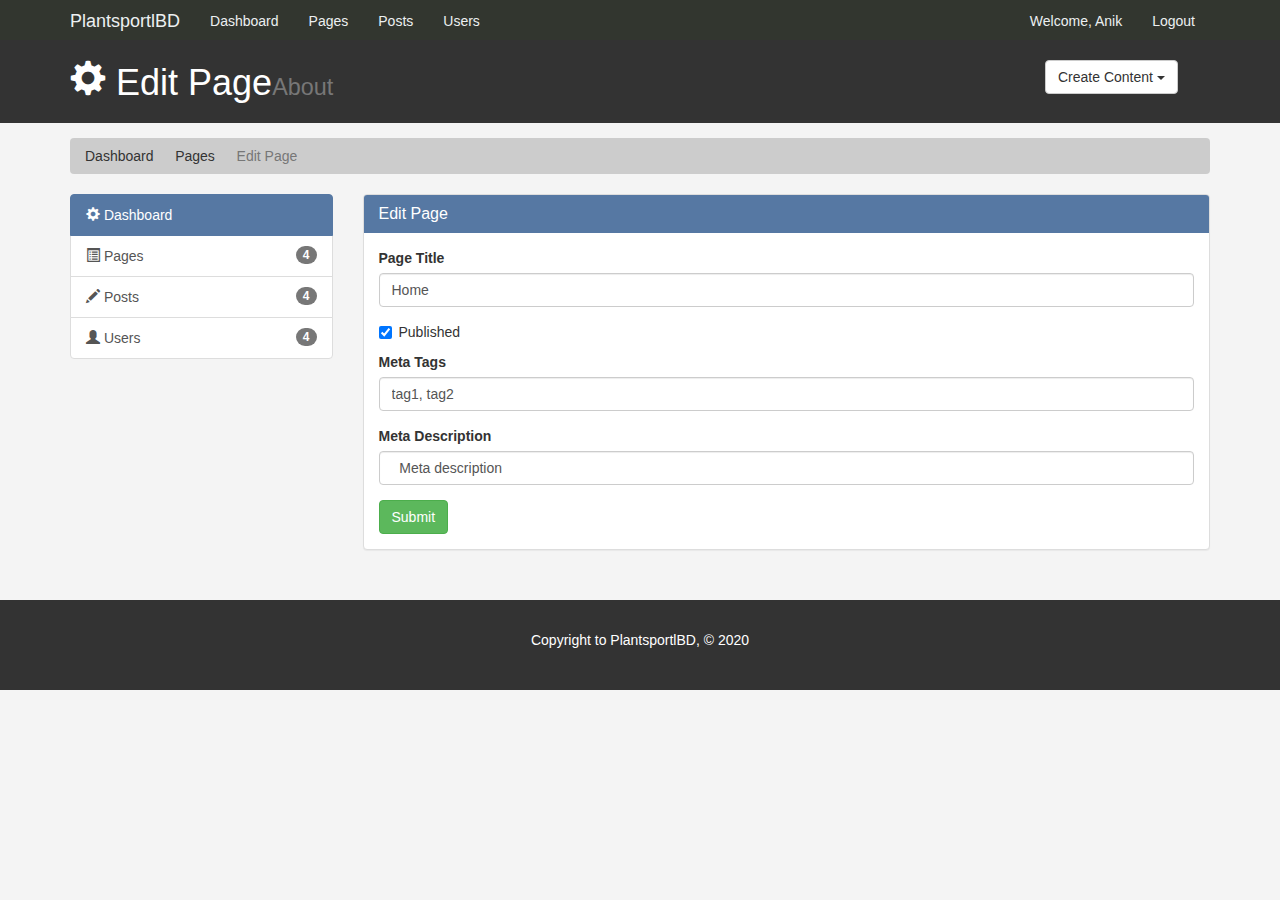
<file: My web Project Final/admin/edit page.html>
<!DOCTYPE html>
<html lang="en">
  <head>
    <meta charset="utf-8">
    <meta http-equiv="X-UA-Compatible" content="IE=edge">
    <meta name="viewport" content="width=device-width, initial-scale=1">
    <title>Admin | Edit Page</title>
    <!-- Bootstrap core CSS -->
    <link href="css/bootstrap.min.css" rel="stylesheet">
    <link href="css/style.css" rel="stylesheet">
    <script src="http://cdn.ckeditor.com/4.6.1/standard/ckeditor.js"></script>
  </head>
  <body>

    <nav class="navbar navbar-default">
      <div class="container">
        <div class="navbar-header">
          <button type="button" class="navbar-toggle collapsed" data-toggle="collapse" data-target="#navbar" aria-expanded="false" aria-controls="navbar">
            <span class="sr-only">Toggle navigation</span>
            <span class="icon-bar"></span>
            <span class="icon-bar"></span>
            <span class="icon-bar"></span>
          </button>
          <a class="navbar-brand" href="#">PlantsportlBD</a>
        </div>
        <div id="navbar" class="collapse navbar-collapse">
          <ul class="nav navbar-nav">
            <li><a href="admin_index.html">Dashboard</a></li>
            <li><a href="pages.html">Pages</a></li>
            <li><a href="posts.html">Posts</a></li>
            <li><a href="users.html">Users</a></li>
          </ul>
          <ul class="nav navbar-nav navbar-right">
            <li><a href="#">Welcome, Anik</a></li>
            <li><a href="admin_login.html">Logout</a></li>
          </ul>
        </div><!--/.nav-collapse -->
      </div>
    </nav>

    <header id="header">
      <div class="container">
        <div class="row">
          <div class="col-md-10">
            <h1><span class="glyphicon glyphicon-cog" aria-hidden="true"></span> Edit Page<small>About</small></h1>
          </div>
          <div class="col-md-2">
            <div class="dropdown create">
              <button class="btn btn-default dropdown-toggle" type="button" id="dropdownMenu1" data-toggle="dropdown" aria-haspopup="true" aria-expanded="true">
                Create Content
                <span class="caret"></span>
              </button>
              <ul class="dropdown-menu" aria-labelledby="dropdownMenu1">
                <li><a type="button" data-toggle="modal" data-target="#addPage">Add Page</a></li>
                <li><a type="button" data-toggle="modal" data-target="#addPost">Add Post</a></li>
                <li><a href="#">Add User</a></li>
              </ul>
            </div>
          </div>
        </div>
      </div>
    </header>

    <section id="breadcrumb">
      <div class="container">
        <ol class="breadcrumb">
          <li><a href="admin_index.html">Dashboard</a></li>
          <li><a href="pages.html">Pages</a></li>
          <li class="active">Edit Page</li>
        </ol>
      </div>
    </section>

    <section id="main">
      <div class="container">
        <div class="row">
          <div class="col-md-3">
            <div class="list-group">
              <a href="admin_index.html" class="list-group-item active main-color-bg">
                <span class="glyphicon glyphicon-cog" aria-hidden="true"></span> Dashboard
              </a>
              <a href="pages.html" class="list-group-item"><span class="glyphicon glyphicon-list-alt" aria-hidden="true"></span> Pages <span class="badge">4</span></a>
              <a href="posts.html" class="list-group-item"><span class="glyphicon glyphicon-pencil" aria-hidden="true"></span> Posts <span class="badge">4</span></a>
              <a href="users.html" class="list-group-item"><span class="glyphicon glyphicon-user" aria-hidden="true"></span> Users <span class="badge">4</span></a>
            </div>
          </div>
          <div class="col-md-9">

            <!--======= Edit Page Overview ========-->

            <div class="panel panel-default">
              <div class="panel-heading main-color-bg">
                <h3 class="panel-title">Edit Page</h3>
              </div>
              <div class="panel-body">
                <form>
                  <div class="form-group">
                    <label>Page Title</label>
                    <input type="text" class="form-control" placeholder="Page Title" value="Home">
                  </div>

                  <div class="checkbox">
                    <label>
                      <input type="checkbox" checked> Published
                    </label>
                  </div>
                  <div class="form-group">
                    <label>Meta Tags</label>
                    <input type="text" class="form-control" placeholder="Add Some Tags..." value="tag1, tag2">
                  </div>
                  <div class="form-group">
                    <label>Meta Description</label>
                    <input type="text" class="form-control" placeholder="Add Meta Description..." value="  Meta description ">
                  </div>
                  <input href="pages.html" type="submit" class="btn btn-success" value="Submit">
                </form>
              </div>
              </div>

          </div>
        </div>
      </div>
    </section>
               <!--===== Footer ====----->
    <footer id="footer">
      <p>Copyright to PlantsportlBD, &copy; 2020</p>
    </footer>


              <!--========== Modals =============-->

             <!--============= Add Page =============-->

    <div class="modal fade" id="addPage" tabindex="-1" role="dialog" aria-labelledby="myModalLabel">
      <div class="modal-dialog" role="document">
        <div class="modal-content">

        <form>
          <div class="modal-header">
            <button type="button" class="close" data-dismiss="modal" aria-label="Close"><span aria-hidden="true">&times;</span></button>
            <h4 class="modal-title" id="myModalLabel">Add Page</h4>
          </div>

          <div class="modal-body">
            <div class="form-group">
              <label>Page Title</label>
              <input type="text" class="form-control" placeholder="Page Title">
            </div>

            <div class="checkbox">
              <label>
                <input type="checkbox"> Published
              </label>
            </div>

            <div class="form-group">
              <label>Meta Tags</label>
              <input type="text" class="form-control" placeholder="Add Some Tags...">
            </div>

          </div>

          <div class="modal-footer">
            <button type="button" class="btn btn-default" data-dismiss="modal">Close</button>
            <button type="submit" class="btn btn-primary">Save changes</button>
          </div>
         </form>
       </div>
      </div>
    </div>

      <script>
         CKEDITOR.replace( 'editor1' );
     </script>



                      <!--============= Add Post =============-->

     <div class="modal fade" id="addPost" tabindex="-1" role="dialog" aria-labelledby="myModalLabel">
     <div class="modal-dialog" role="document">
       <div class="modal-content">
         <form>
         <div class="modal-header">
           <button type="button" class="close" data-dismiss="modal" aria-label="Close"><span aria-hidden="true">&times;</span></button>
           <h4 class="modal-title" id="myModalLabel">Add Post</h4>
         </div>

         <div class="modal-body">
           <div class="form-group">
             <label>Post Title</label>
             <input type="text" class="form-control" placeholder="Product Title">
           </div>

                  <!--== for picture choose ==-->
           <div class="form-group">
             <div class="custom-file">
               <label class="custom-file-label" for="validatedCustomFile">Choose Images...</label>
               <input type="file" class="custom-file-input" id="validatedCustomFile" required>
               <!--  <div class="invalid-feedback">Choose Image</div> -->
             </div>
           </div>

           <div class="form-group">
             <label>Post Description </label>
             <textarea name="editor2" class="form-control" placeholder="Post description"></textarea>
           </div>

           <div class="checkbox">
             <label>
               <input type="checkbox"> Published
             </label>
           </div>

           <div class="form-group">
             <label>Meta Tags</label>
             <input type="text" class="form-control" placeholder="Add Some Tags...">
           </div>

         </div>
         <div class="modal-footer">
           <button type="button" class="btn btn-default" data-dismiss="modal">Close</button>
           <button type="submit" class="btn btn-primary">Save changes</button>
         </div>
       </form>
       </div>
     </div>
    </div>

    <script>
       CKEDITOR.replace( 'editor2' );
    </script>

                              <!--============= Add user ==========   future a :P   =============-->







    <!-- Bootstrap core JavaScript
    ================================================== -->
    <!-- Placed at the end of the document so the pages load faster -->
    <script src="https://ajax.googleapis.com/ajax/libs/jquery/1.12.4/jquery.min.js"></script>
    <script src="js/bootstrap.min.js"></script>
  </body>
</html>
</file>
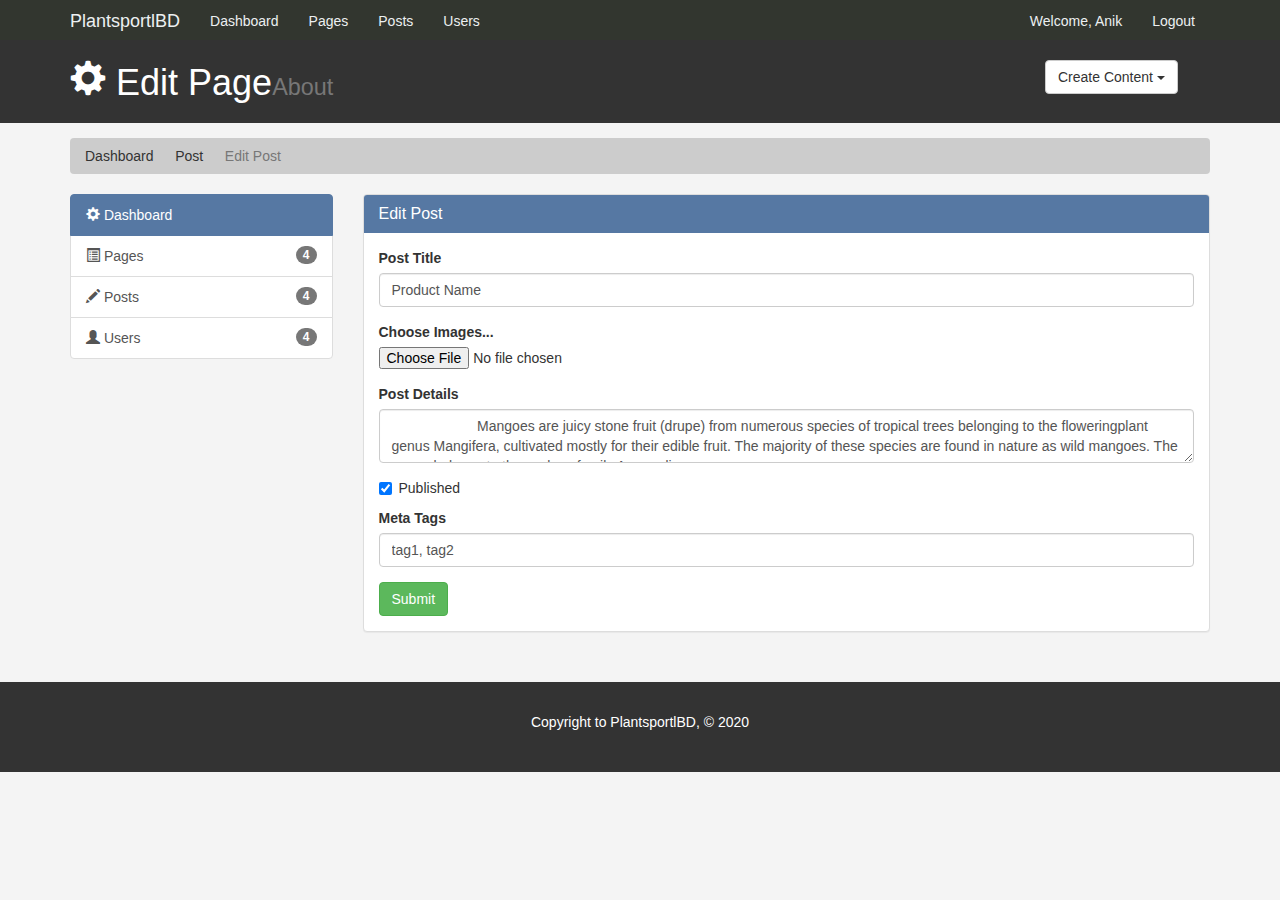
<file: My web Project Final/admin/edit post.html>
<!DOCTYPE html>
<html lang="en">
  <head>
    <meta charset="utf-8">
    <meta http-equiv="X-UA-Compatible" content="IE=edge">
    <meta name="viewport" content="width=device-width, initial-scale=1">
    <title>Admin | Edit Page</title>
    <!-- Bootstrap core CSS -->
    <link href="css/bootstrap.min.css" rel="stylesheet">
    <link href="css/style.css" rel="stylesheet">
    <script src="http://cdn.ckeditor.com/4.6.1/standard/ckeditor.js"></script>
  </head>
  <body>

    <nav class="navbar navbar-default">
      <div class="container">
        <div class="navbar-header">
          <button type="button" class="navbar-toggle collapsed" data-toggle="collapse" data-target="#navbar" aria-expanded="false" aria-controls="navbar">
            <span class="sr-only">Toggle navigation</span>
            <span class="icon-bar"></span>
            <span class="icon-bar"></span>
            <span class="icon-bar"></span>
          </button>
          <a class="navbar-brand" href="#">PlantsportlBD</a>
        </div>
        <div id="navbar" class="collapse navbar-collapse">
          <ul class="nav navbar-nav">
            <li><a href="admin_index.html">Dashboard</a></li>
            <li><a href="pages.html">Pages</a></li>
            <li><a href="posts.html">Posts</a></li>
            <li><a href="users.html">Users</a></li>
          </ul>
          <ul class="nav navbar-nav navbar-right">
            <li><a href="#">Welcome, Anik</a></li>
            <li><a href="admin_login.html">Logout</a></li>
          </ul>
        </div><!--/.nav-collapse -->
      </div>
    </nav>

    <header id="header">
      <div class="container">
        <div class="row">
          <div class="col-md-10">
            <h1><span class="glyphicon glyphicon-cog" aria-hidden="true"></span> Edit Page<small>About</small></h1>
          </div>
          <div class="col-md-2">
            <div class="dropdown create">
              <button class="btn btn-default dropdown-toggle" type="button" id="dropdownMenu1" data-toggle="dropdown" aria-haspopup="true" aria-expanded="true">
                Create Content
                <span class="caret"></span>
              </button>
              <ul class="dropdown-menu" aria-labelledby="dropdownMenu1">
                <li><a type="button" data-toggle="modal" data-target="#addPage">Add Page</a></li>
                <li><a type="button" data-toggle="modal" data-target="#addPost">Add Post</a></li>
                <li><a href="#">Add User</a></li>
              </ul>
            </div>
          </div>
        </div>
      </div>
    </header>

    <section id="breadcrumb">
      <div class="container">
        <ol class="breadcrumb">
          <li><a href="admin_index.html">Dashboard</a></li>
          <li><a href="pages.html">Post</a></li>
          <li class="active">Edit Post</li>
        </ol>
      </div>
    </section>

    <section id="main">
      <div class="container">
        <div class="row">
          <div class="col-md-3">
            <div class="list-group">
              <a href="admin_index.html" class="list-group-item active main-color-bg">
                <span class="glyphicon glyphicon-cog" aria-hidden="true"></span> Dashboard
              </a>
              <a href="pages.html" class="list-group-item"><span class="glyphicon glyphicon-list-alt" aria-hidden="true"></span> Pages <span class="badge">4</span></a>
              <a href="posts.html" class="list-group-item"><span class="glyphicon glyphicon-pencil" aria-hidden="true"></span> Posts <span class="badge">4</span></a>
              <a href="users.html" class="list-group-item"><span class="glyphicon glyphicon-user" aria-hidden="true"></span> Users <span class="badge">4</span></a>
            </div>
          </div>
          <div class="col-md-9">

            <!--=== edit post Overview -->

            <div class="panel panel-default">
              <div class="panel-heading main-color-bg">
                <h3 class="panel-title">Edit Post</h3>
              </div>
              <div class="panel-body">
                <form>
                  <div class="form-group">
                    <label>Post Title</label>
                    <input type="text" class="form-control" placeholder="Page Title" value="Product Name">
                  </div>
                  <!--==== for picture choose ====-->

                  <div class="form-group">
                    <div class="custom-file">
                      <label class="custom-file-label" for="validatedCustomFile">Choose Images...</label>
                      <input type="file" class="custom-file-input" id="validatedCustomFile" required>
                      <!--  <div class="invalid-feedback">Choose Image</div> -->
                    </div>
                  </div>

                  <div class="form-group">
                    <label>Post Details</label>
                    <textarea name="editor1" class="form-control" placeholder="Product Details">
                      Mangoes are juicy stone fruit (drupe) from numerous species of tropical trees belonging to the floweringplant genus Mangifera, cultivated mostly for their edible fruit. The majority of these species are found in nature as wild mangoes. The genus belongs to the cashew family Anacardiaceae.
                    </textarea>
                  </div>
                  <div class="checkbox">
                    <label>
                      <input type="checkbox" checked> Published
                    </label>
                  </div>
                  <div class="form-group">
                    <label>Meta Tags</label>
                    <input type="text" class="form-control" placeholder="Add Some Tags..." value="tag1, tag2">
                  </div>

                  <input type="submit" class="btn btn-success" value="Submit">
                </form>
              </div>
            </div>

          </div>
        </div>
      </div>
    </section>

              <!--===== Footer --------->
    <footer id="footer">
      <p>Copyright to PlantsportlBD, &copy; 2020</p>
    </footer>


                <!--========== Modals =============-->

            <!--============= Add Page =============-->

    <div class="modal fade" id="addPage" tabindex="-1" role="dialog" aria-labelledby="myModalLabel">
      <div class="modal-dialog" role="document">
        <div class="modal-content">

        <form>
          <div class="modal-header">
            <button type="button" class="close" data-dismiss="modal" aria-label="Close"><span aria-hidden="true">&times;</span></button>
            <h4 class="modal-title" id="myModalLabel">Add Page</h4>
          </div>

          <div class="modal-body">
            <div class="form-group">
              <label>Page Title</label>
              <input type="text" class="form-control" placeholder="Page Title">
            </div>

            <div class="checkbox">
              <label>
                <input type="checkbox"> Published
              </label>
            </div>

            <div class="form-group">
              <label>Meta Tags</label>
              <input type="text" class="form-control" placeholder="Add Some Tags...">
            </div>

          </div>

          <div class="modal-footer">
            <button type="button" class="btn btn-default" data-dismiss="modal">Close</button>
            <button type="submit" class="btn btn-primary">Save changes</button>
          </div>
         </form>
       </div>
      </div>
    </div>

      <script>
         CKEDITOR.replace( 'editor1' );
     </script>



                      <!--============= Add Post =============-->

     <div class="modal fade" id="addPost" tabindex="-1" role="dialog" aria-labelledby="myModalLabel">
     <div class="modal-dialog" role="document">
       <div class="modal-content">
         <form>
         <div class="modal-header">
           <button type="button" class="close" data-dismiss="modal" aria-label="Close"><span aria-hidden="true">&times;</span></button>
           <h4 class="modal-title" id="myModalLabel">Add Post</h4>
         </div>

         <div class="modal-body">
           <div class="form-group">
             <label>Post Title</label>
             <input type="text" class="form-control" placeholder="Product Title">
           </div>

            <!--== for picture choose ==-->
           <div class="form-group">
             <div class="custom-file">
               <label class="custom-file-label" for="validatedCustomFile">Choose Images...</label>
               <input type="file" class="custom-file-input" id="validatedCustomFile" required>
               <!--  <div class="invalid-feedback">Choose Image</div> -->
             </div>
           </div>

           <div class="form-group">
             <label>Post Description </label>
             <textarea name="editor2" class="form-control" placeholder="Post description"></textarea>
           </div>

           <div class="checkbox">
             <label>
               <input type="checkbox"> Published
             </label>
           </div>

           <div class="form-group">
             <label>Meta Tags</label>
             <input type="text" class="form-control" placeholder="Add Some Tags...">
           </div>

         </div>
         <div class="modal-footer">
           <button type="button" class="btn btn-default" data-dismiss="modal">Close</button>
           <button type="submit" class="btn btn-primary">Save changes</button>
         </div>
       </form>
       </div>
     </div>
    </div>

    <script>
       CKEDITOR.replace( 'editor2' );
    </script>

                              <!--============= Add user ==========   future a :P   =============-->














    <!-- Bootstrap core JavaScript
    ================================================== -->
    <!-- Placed at the end of the document so the pages load faster -->
    <script src="https://ajax.googleapis.com/ajax/libs/jquery/1.12.4/jquery.min.js"></script>
    <script src="js/bootstrap.min.js"></script>
  </body>
</html>
</file>
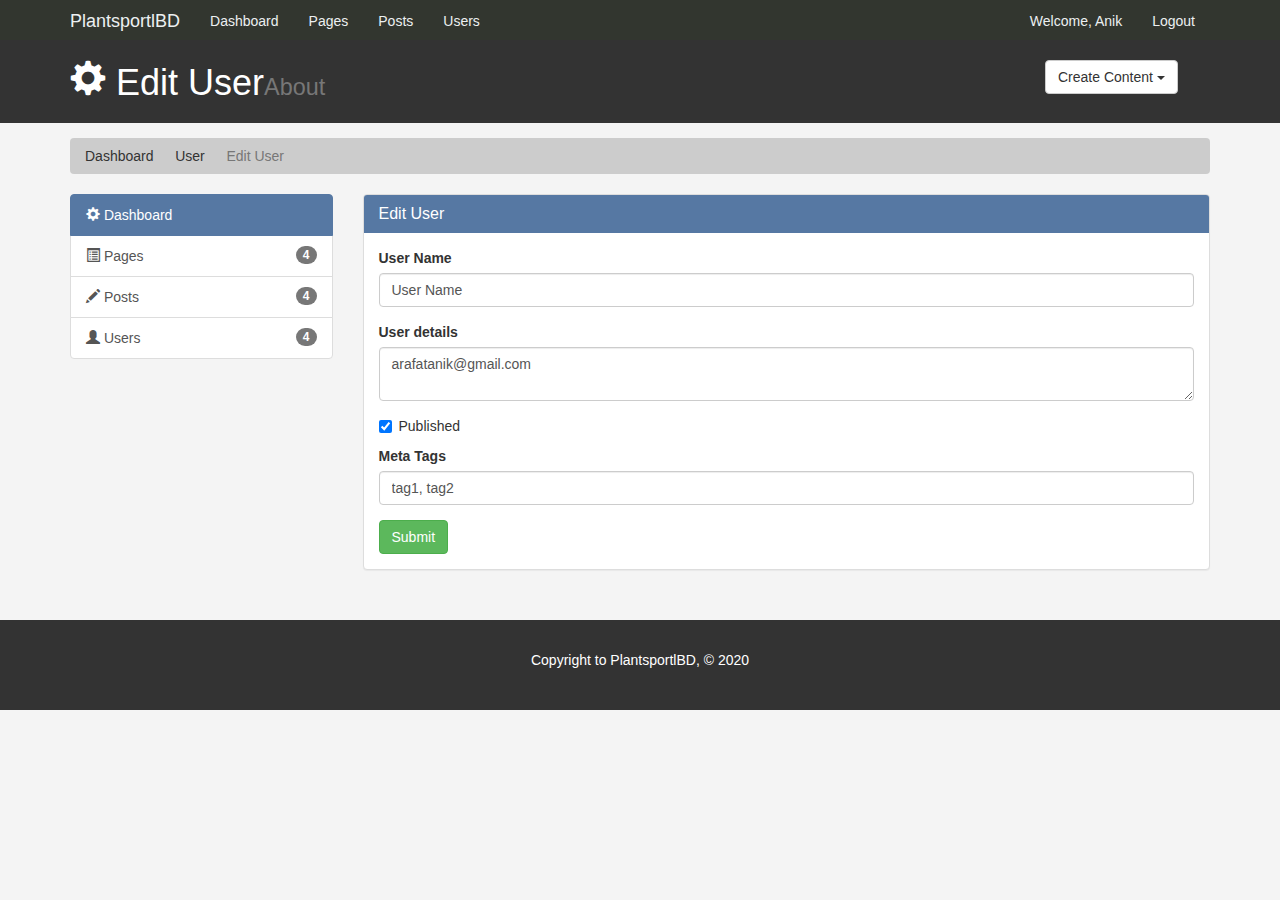
<file: My web Project Final/admin/edit user.html>
<!DOCTYPE html>
<html lang="en">
  <head>
    <meta charset="utf-8">
    <meta http-equiv="X-UA-Compatible" content="IE=edge">
    <meta name="viewport" content="width=device-width, initial-scale=1">
    <title>Admin | Edit User</title>

    <!-- Bootstrap core CSS -->
    <link href="css/bootstrap.min.css" rel="stylesheet">
    <link href="css/style.css" rel="stylesheet">
    <script src="http://cdn.ckeditor.com/4.6.1/standard/ckeditor.js"></script>
  </head>
  <body>

    <nav class="navbar navbar-default">
      <div class="container">
        <div class="navbar-header">
          <button type="button" class="navbar-toggle collapsed" data-toggle="collapse" data-target="#navbar" aria-expanded="false" aria-controls="navbar">
            <span class="sr-only">Toggle navigation</span>
            <span class="icon-bar"></span>
            <span class="icon-bar"></span>
            <span class="icon-bar"></span>
          </button>
          <a class="navbar-brand" href="#">PlantsportlBD</a>
        </div>
        <div id="navbar" class="collapse navbar-collapse">
          <ul class="nav navbar-nav">
            <li><a href="admin_index.html">Dashboard</a></li>
            <li><a href="pages.html">Pages</a></li>
            <li><a href="posts.html">Posts</a></li>
            <li><a href="users.html">Users</a></li>
          </ul>
          <ul class="nav navbar-nav navbar-right">
            <li><a href="#">Welcome, Anik</a></li>
            <li><a href="admin_login.html">Logout</a></li>
          </ul>
        </div><!--/.nav-collapse -->
      </div>
    </nav>

    <header id="header">
      <div class="container">
        <div class="row">
          <div class="col-md-10">
            <h1><span class="glyphicon glyphicon-cog" aria-hidden="true"></span> Edit User<small>About</small></h1>
          </div>
          <div class="col-md-2">
            <div class="dropdown create">
              <button class="btn btn-default dropdown-toggle" type="button" id="dropdownMenu1" data-toggle="dropdown" aria-haspopup="true" aria-expanded="true">
                Create Content
                <span class="caret"></span>
              </button>
              <ul class="dropdown-menu" aria-labelledby="dropdownMenu1">
                <li><a type="button" data-toggle="modal" data-target="#addPage">Add Page</a></li>
                <li><a type="button" data-toggle="modal" data-target="#addPost">Add Post</a></li>
                <li><a href="#">Add User</a></li>
              </ul>
            </div>
          </div>
        </div>
      </div>
    </header>

    <section id="breadcrumb">
      <div class="container">
        <ol class="breadcrumb">
          <li><a href="admin_index.html">Dashboard</a></li>
          <li><a href="pages.html">User</a></li>
          <li class="active">Edit User</li>
        </ol>
      </div>
    </section>

    <section id="main">
      <div class="container">
        <div class="row">
          <div class="col-md-3">
            <div class="list-group">
              <a href="admin_index.html" class="list-group-item active main-color-bg">
                <span class="glyphicon glyphicon-cog" aria-hidden="true"></span> Dashboard
              </a>
              <a href="pages.html" class="list-group-item"><span class="glyphicon glyphicon-list-alt" aria-hidden="true"></span> Pages <span class="badge">4</span></a>
              <a href="posts.html" class="list-group-item"><span class="glyphicon glyphicon-pencil" aria-hidden="true"></span> Posts <span class="badge">4</span></a>
              <a href="users.html" class="list-group-item"><span class="glyphicon glyphicon-user" aria-hidden="true"></span> Users <span class="badge">4</span></a>
            </div>
          </div>
          <div class="col-md-9">


            <!--===== User Overview ======-->

            <div class="panel panel-default">
              <div class="panel-heading main-color-bg">
                <h3 class="panel-title">Edit User</h3>
              </div>
              <div class="panel-body">
                <form>
                  <div class="form-group">
                    <label>User Name</label>
                    <input type="text" class="form-control" placeholder="User Name" value="User Name">
                  </div>

                  <div class="form-group">
                    <label>User details</label>
                    <textarea name="text" class="form-control" placeholder="User details">arafatanik@gmail.com </textarea>
                  </div>

                  <div class="checkbox">
                    <label>
                      <input type="checkbox" checked> Published
                    </label>
                  </div>

                  <div class="form-group">
                    <label>Meta Tags</label>
                    <input type="text" class="form-control" placeholder="Add Some Tags..." value="tag1, tag2">
                  </div>

                  <input type="submit" class="btn btn-success" value="Submit">
                </form>
              </div>
              </div>

          </div>
        </div>
      </div>
    </section>
              <!--===== Footer --------->
    <footer id="footer">
      <p>Copyright to PlantsportlBD, &copy; 2020</p>
    </footer>


                  <!--========== Modals =============-->

               <!--============= Add Page =============-->

    <div class="modal fade" id="addPage" tabindex="-1" role="dialog" aria-labelledby="myModalLabel">
      <div class="modal-dialog" role="document">
        <div class="modal-content">

        <form>
          <div class="modal-header">
            <button type="button" class="close" data-dismiss="modal" aria-label="Close"><span aria-hidden="true">&times;</span></button>
            <h4 class="modal-title" id="myModalLabel">Add Page</h4>
          </div>

          <div class="modal-body">
            <div class="form-group">
              <label>Page Title</label>
              <input type="text" class="form-control" placeholder="Page Title">
            </div>

            <div class="checkbox">
              <label>
                <input type="checkbox"> Published
              </label>
            </div>

            <div class="form-group">
              <label>Meta Tags</label>
              <input type="text" class="form-control" placeholder="Add Some Tags...">
            </div>

          </div>

          <div class="modal-footer">
            <button type="button" class="btn btn-default" data-dismiss="modal">Close</button>
            <button type="submit" class="btn btn-primary">Save changes</button>
          </div>
         </form>
       </div>
      </div>
    </div>

      <script>
         CKEDITOR.replace( 'editor1' );
     </script>



                      <!--============= Add Post =============-->

     <div class="modal fade" id="addPost" tabindex="-1" role="dialog" aria-labelledby="myModalLabel">
     <div class="modal-dialog" role="document">
       <div class="modal-content">
         <form>
         <div class="modal-header">
           <button type="button" class="close" data-dismiss="modal" aria-label="Close"><span aria-hidden="true">&times;</span></button>
           <h4 class="modal-title" id="myModalLabel">Add Post</h4>
         </div>

         <div class="modal-body">
           <div class="form-group">
             <label>Post Title</label>
             <input type="text" class="form-control" placeholder="Product Title">
           </div>

              <!--== for picture choose ==-->
           <div class="form-group">
             <div class="custom-file">
               <label class="custom-file-label" for="validatedCustomFile">Choose Images...</label>
               <input type="file" class="custom-file-input" id="validatedCustomFile" required>
               <!--  <div class="invalid-feedback">Choose Image</div> -->
             </div>
           </div>

           <div class="form-group">
             <label>Post Description </label>
             <textarea name="editor2" class="form-control" placeholder="Post description"></textarea>
           </div>

           <div class="checkbox">
             <label>
               <input type="checkbox"> Published
             </label>
           </div>

           <div class="form-group">
             <label>Meta Tags</label>
             <input type="text" class="form-control" placeholder="Add Some Tags...">
           </div>

         </div>
         <div class="modal-footer">
           <button type="button" class="btn btn-default" data-dismiss="modal">Close</button>
           <button type="submit" class="btn btn-primary">Save changes</button>
         </div>
       </form>
       </div>
     </div>
    </div>

    <script>
       CKEDITOR.replace( 'editor2' );
    </script>

                              <!--============= Add user ==========   future a :P   =============-->




    <!-- Bootstrap core JavaScript
    ================================================== -->
    <!-- Placed at the end of the document so the pages load faster -->
    <script src="https://ajax.googleapis.com/ajax/libs/jquery/1.12.4/jquery.min.js"></script>
    <script src="js/bootstrap.min.js"></script>
  </body>
</html>
</file>
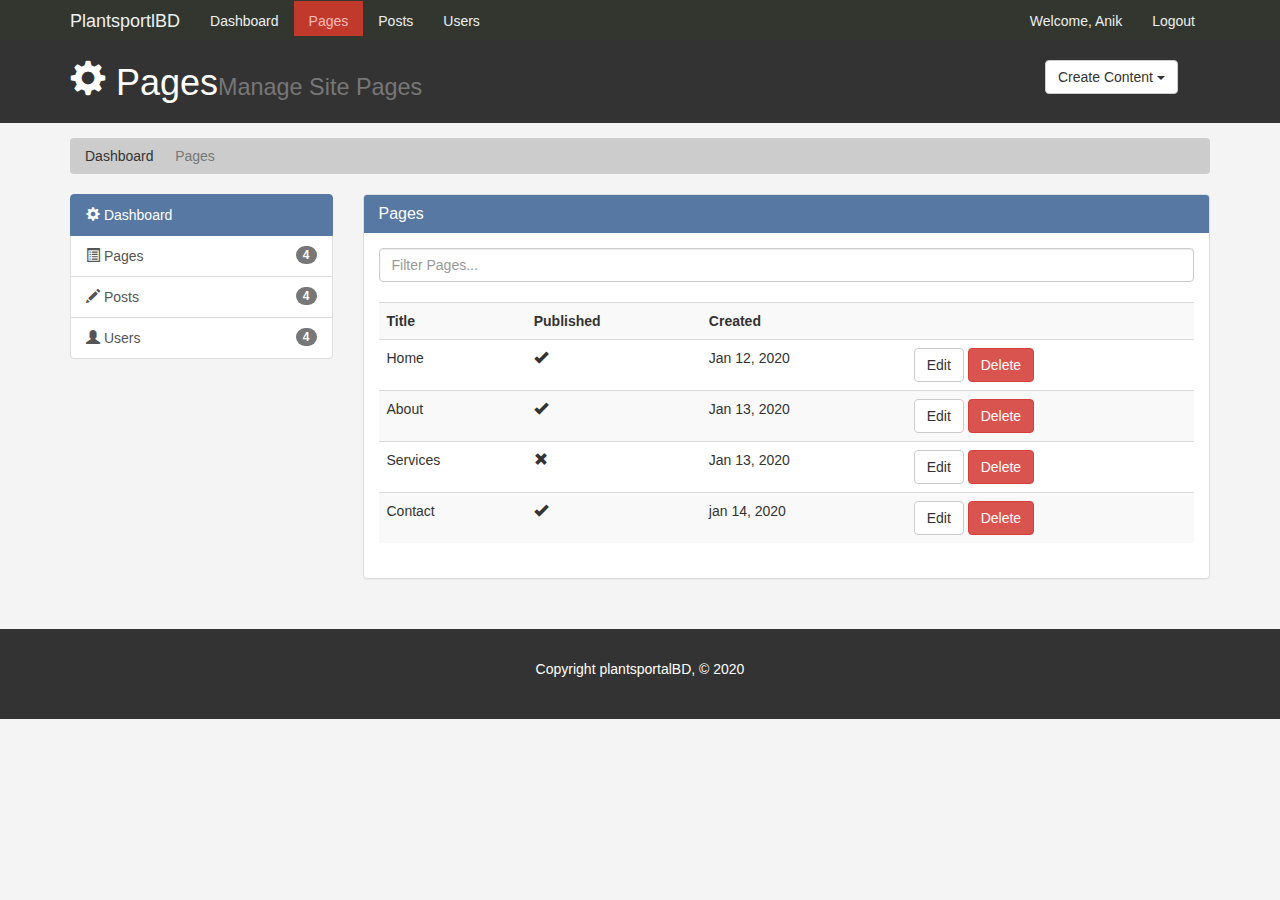
<file: My web Project Final/admin/pages.html>
<!DOCTYPE html>
<html lang="en">
  <head>
    <meta charset="utf-8">
    <meta http-equiv="X-UA-Compatible" content="IE=edge">
    <meta name="viewport" content="width=device-width, initial-scale=1">
    <title>Admin | Pages</title>
    <!-- Bootstrap core CSS -->
    <link href="css/bootstrap.min.css" rel="stylesheet">
    <link href="css/style.css" rel="stylesheet">
    <script src="http://cdn.ckeditor.com/4.6.1/standard/ckeditor.js"></script>
  </head>
  <body>

    <nav class="navbar navbar-default">
      <div class="container">
        <div class="navbar-header">
          <button type="button" class="navbar-toggle collapsed" data-toggle="collapse" data-target="#navbar" aria-expanded="false" aria-controls="navbar">
            <span class="sr-only">Toggle navigation</span>
            <span class="icon-bar"></span>
            <span class="icon-bar"></span>
            <span class="icon-bar"></span>
          </button>
          <a class="navbar-brand" href="#">PlantsportlBD</a>
        </div>
        <div id="navbar" class="collapse navbar-collapse">
          <ul class="nav navbar-nav">
            <li><a href="admin_index.html">Dashboard</a></li>
            <li class="active"><a href="pages.html">Pages</a></li>
            <li><a href="posts.html">Posts</a></li>
            <li><a href="users.html">Users</a></li>
          </ul>
          <ul class="nav navbar-nav navbar-right">
            <li><a href="#">Welcome, Anik </a></li>
            <li><a href="admin_login.html">Logout</a></li>
          </ul>

        </div><!--===/.nav-collapse ===-->
      </div>
    </nav>

    <header id="header">
      <div class="container">
        <div class="row">
          <div class="col-md-10">
            <h1><span class="glyphicon glyphicon-cog" aria-hidden="true"></span> Pages<small>Manage Site Pages</small></h1>
          </div>
          <div class="col-md-2">
            <div class="dropdown create">
              <button class="btn btn-default dropdown-toggle" type="button" id="dropdownMenu1" data-toggle="dropdown" aria-haspopup="true" aria-expanded="true">
                Create Content
                <span class="caret"></span>
              </button>
              <ul class="dropdown-menu" aria-labelledby="dropdownMenu1">
                <li><a type="button" data-toggle="modal" data-target="#addPage">Add Page</a></li>
                <li><a type="button" data-toggle="modal" data-target="#addPost">Add Post</a></li>
                <li><a href="#">Add User</a></li>
              </ul>
            </div>
          </div>
        </div>
      </div>
    </header>

    <section id="breadcrumb">
      <div class="container">
        <ol class="breadcrumb">
          <li><a href="admin_index.html">Dashboard</a></li>
          <li class="active">Pages</li>
        </ol>
      </div>
    </section>

    <section id="main">
      <div class="container">
        <div class="row">
          <div class="col-md-3">
            <div class="list-group">
              <a href="admin_index.html" class="list-group-item active main-color-bg">
                <span class="glyphicon glyphicon-cog" aria-hidden="true"></span> Dashboard
              </a>
              <a href="pages.html" class="list-group-item"><span class="glyphicon glyphicon-list-alt" aria-hidden="true"></span> Pages <span class="badge">4</span></a>
              <a href="posts.html" class="list-group-item"><span class="glyphicon glyphicon-pencil" aria-hidden="true"></span> Posts <span class="badge">4</span></a>
              <a href="users.html" class="list-group-item"><span class="glyphicon glyphicon-user" aria-hidden="true"></span> Users <span class="badge">4</span></a>
            </div>


          </div>
          <div class="col-md-9">

            <!--========== Pages Overview =======-->

            <div class="panel panel-default">
              <div class="panel-heading main-color-bg">
                <h3 class="panel-title">Pages</h3>
              </div>
              <div class="panel-body">
                <div class="row">
                      <div class="col-md-12">
                          <input class="form-control" type="text" placeholder="Filter Pages...">
                      </div>
                </div>
                <br>
                <table class="table table-striped table-hover">
                      <tr>
                        <th>Title</th>
                        <th>Published</th>
                        <th>Created</th>
                        <th></th>
                      </tr>
                      <tr>
                        <td>Home</td>
                        <td><span class="glyphicon glyphicon-ok" aria-hidden="true"></span></td>
                        <td>Jan 12, 2020</td>
                        <td><a class="btn btn-default" href="edit page.html">Edit</a> <a class="btn btn-danger" href="#">Delete</a></td>
                      </tr>
                      <tr>
                        <td>About</td>
                        <td><span class="glyphicon glyphicon-ok" aria-hidden="true"></span></td>
                        <td>Jan 13, 2020</td>
                        <td><a class="btn btn-default" href="edit page.html">Edit</a> <a class="btn btn-danger" href="#">Delete</a></td>
                      </tr>
                      <tr>
                        <td>Services</td>
                        <td><span class="glyphicon glyphicon-remove" aria-hidden="true"></span></td>
                        <td>Jan 13, 2020</td>
                        <td><a class="btn btn-default" href="edit page.html">Edit</a> <a class="btn btn-danger" href="#">Delete</a></td>
                      </tr>
                      <tr>
                        <td>Contact</td>
                        <td><span class="glyphicon glyphicon-ok" aria-hidden="true"></span></td>
                        <td>jan 14, 2020</td>
                        <td><a class="btn btn-default" href="edit page.html">Edit</a> <a class="btn btn-danger" href="#">Delete</a></td>
                      </tr>
                    </table>
               </div>
             </div>

         </div>
       </div>
     </div>
    </section>

    <footer id="footer">
      <p>Copyright plantsportalBD, &copy; 2020</p>
    </footer>


                 <!--========== Modals =============-->

               <!--============= Add Page =============-->

    <div class="modal fade" id="addPage" tabindex="-1" role="dialog" aria-labelledby="myModalLabel">
      <div class="modal-dialog" role="document">
        <div class="modal-content">

        <form>
          <div class="modal-header">
            <button type="button" class="close" data-dismiss="modal" aria-label="Close"><span aria-hidden="true">&times;</span></button>
            <h4 class="modal-title" id="myModalLabel">Add Page</h4>
          </div>

          <div class="modal-body">
            <div class="form-group">
              <label>Page Title</label>
              <input type="text" class="form-control" placeholder="Page Title">
            </div>

            <div class="checkbox">
              <label>
                <input type="checkbox"> Published
              </label>
            </div>

            <div class="form-group">
              <label>Meta Tags</label>
              <input type="text" class="form-control" placeholder="Add Some Tags...">
            </div>

          </div>

          <div class="modal-footer">
            <button type="button" class="btn btn-default" data-dismiss="modal">Close</button>
            <button type="submit" class="btn btn-primary">Save changes</button>
          </div>
         </form>
       </div>
      </div>
    </div>

      <script>
         CKEDITOR.replace( 'editor1' );
     </script>



                      <!--============= Add Post =============-->

     <div class="modal fade" id="addPost" tabindex="-1" role="dialog" aria-labelledby="myModalLabel">
     <div class="modal-dialog" role="document">
       <div class="modal-content">
         <form>
         <div class="modal-header">
           <button type="button" class="close" data-dismiss="modal" aria-label="Close"><span aria-hidden="true">&times;</span></button>
           <h4 class="modal-title" id="myModalLabel">Add Post</h4>
         </div>

         <div class="modal-body">
           <div class="form-group">
             <label>Post Title</label>
             <input type="text" class="form-control" placeholder="Product Title">
           </div>

              <!--== for picture choose ==-->
           <div class="form-group">  
             <div class="custom-file">
               <label class="custom-file-label" for="validatedCustomFile">Choose Images...</label>
               <input type="file" class="custom-file-input" id="validatedCustomFile" required>
               <!--  <div class="invalid-feedback">Choose Image</div> -->
             </div>
           </div>

           <div class="form-group">
             <label>Post Description </label>
             <textarea name="editor2" class="form-control" placeholder="Post description"></textarea>
           </div>

           <div class="checkbox">
             <label>
               <input type="checkbox"> Published
             </label>
           </div>

           <div class="form-group">
             <label>Meta Tags</label>
             <input type="text" class="form-control" placeholder="Add Some Tags...">
           </div>

         </div>
         <div class="modal-footer">
           <button type="button" class="btn btn-default" data-dismiss="modal">Close</button>
           <button type="submit" class="btn btn-primary">Save changes</button>
         </div>
       </form>
       </div>
     </div>
    </div>

    <script>
       CKEDITOR.replace( 'editor2' );
    </script>

                              <!--============= Add user ==========   future a :P   =============-->







    <!-- Bootstrap core JavaScript
    ================================================== -->
    <!-- Placed at the end of the document so the pages load faster -->
    <script src="https://ajax.googleapis.com/ajax/libs/jquery/1.12.4/jquery.min.js"></script>
    <script src="js/bootstrap.min.js"></script>
  </body>
</html>
</file>
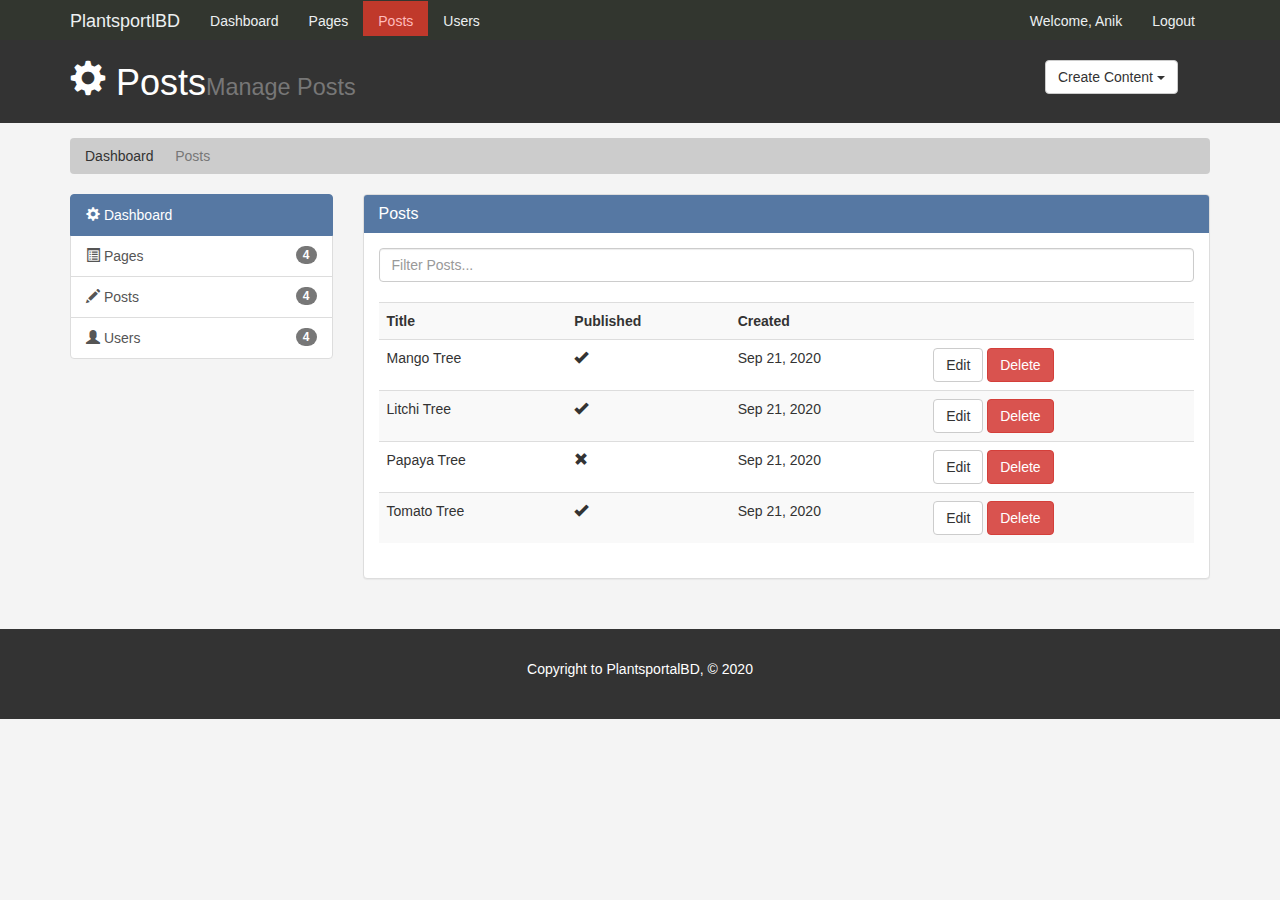
<file: My web Project Final/admin/posts.html>
<!DOCTYPE html>
<html lang="en">
  <head>
    <meta charset="utf-8">
    <meta http-equiv="X-UA-Compatible" content="IE=edge">
    <meta name="viewport" content="width=device-width, initial-scale=1">
    <title>Admin | Posts</title>
    <!-- Bootstrap core CSS -->
    <link href="css/bootstrap.min.css" rel="stylesheet">
    <link href="css/style.css" rel="stylesheet">
    <script src="http://cdn.ckeditor.com/4.6.1/standard/ckeditor.js"></script>
  </head>
  <body>

    <nav class="navbar navbar-default">
      <div class="container">
        <div class="navbar-header">
          <button type="button" class="navbar-toggle collapsed" data-toggle="collapse" data-target="#navbar" aria-expanded="false" aria-controls="navbar">
            <span class="sr-only">Toggle navigation</span>
            <span class="icon-bar"></span>
            <span class="icon-bar"></span>
            <span class="icon-bar"></span>
          </button>
          <a class="navbar-brand" href="#">PlantsportlBD</a>
        </div>
        <div id="navbar" class="collapse navbar-collapse">
          <ul class="nav navbar-nav">
            <li><a href="admin_index.html">Dashboard</a></li>
            <li><a href="pages.html">Pages</a></li>
            <li class="active"><a href="posts.html">Posts</a></li>
            <li><a href="users.html">Users</a></li>
          </ul>
          <ul class="nav navbar-nav navbar-right">
            <li><a href="#">Welcome, Anik</a></li>
            <li><a href="admin_login.html">Logout</a></li>
          </ul>
        </div><!--/.nav-collapse -->
      </div>
    </nav>

    <header id="header">
      <div class="container">
        <div class="row">
          <div class="col-md-10">
            <h1><span class="glyphicon glyphicon-cog" aria-hidden="true"></span> Posts<small>Manage Posts</small></h1>
          </div>
          <div class="col-md-2">
            <div class="dropdown create">
              <button class="btn btn-default dropdown-toggle" type="button" id="dropdownMenu1" data-toggle="dropdown" aria-haspopup="true" aria-expanded="true">
                Create Content
                <span class="caret"></span>
              </button>
              <ul class="dropdown-menu" aria-labelledby="dropdownMenu1">
                <li><a type="button" data-toggle="modal" data-target="#addPage">Add Page</a></li>
                <li><a type="button" data-toggle="modal" data-target="#addPost">Add Post</a></li>
                <li><a href="#">Add User</a></li>
              </ul>
            </div>
          </div>
        </div>
      </div>
    </header>

    <section id="breadcrumb">
      <div class="container">
        <ol class="breadcrumb">
          <li><a href="admin_index.html">Dashboard</a></li>
          <li class="active">Posts</li>
        </ol>
      </div>
    </section>

    <section id="main">
      <div class="container">
        <div class="row">
          <div class="col-md-3">
            <div class="list-group">
              <a href="admin_index.html" class="list-group-item active main-color-bg">
                <span class="glyphicon glyphicon-cog" aria-hidden="true"></span> Dashboard
              </a>
              <a href="pages.html" class="list-group-item"><span class="glyphicon glyphicon-list-alt" aria-hidden="true"></span> Pages <span class="badge">4</span></a>
              <a href="posts.html" class="list-group-item"><span class="glyphicon glyphicon-pencil" aria-hidden="true"></span> Posts <span class="badge">4</span></a>
              <a href="users.html" class="list-group-item"><span class="glyphicon glyphicon-user" aria-hidden="true"></span> Users <span class="badge">4</span></a>
            </div>
          </div>
          <div class="col-md-9">



            <!--========= Post overview =========-->

            <div class="panel panel-default">
              <div class="panel-heading main-color-bg">
                <h3 class="panel-title">Posts</h3>
              </div>
              <div class="panel-body">
                <div class="row">
                      <div class="col-md-12">
                          <input class="form-control" type="text" placeholder="Filter Posts...">
                      </div>
                </div>
                <br>
                <table class="table table-striped table-hover">
                      <tr>
                        <th>Title</th>
                        <th>Published</th>
                        <th>Created</th>
                        <th></th>
                      </tr>
                      <tr>
                        <td>Mango Tree</td>
                        <td><span class="glyphicon glyphicon-ok" aria-hidden="true"></span></td>
                        <td>Sep 21, 2020</td>
                        <td><a class="btn btn-default" href="edit post.html">Edit</a> <a class="btn btn-danger" href="#">Delete</a></td>
                      </tr>
                      <tr>
                        <td>Litchi Tree</td>
                        <td><span class="glyphicon glyphicon-ok" aria-hidden="true"></span></td>
                        <td>Sep 21, 2020</td>
                        <td><a class="btn btn-default" href="edit post.html">Edit</a> <a class="btn btn-danger" href="#">Delete</a></td>
                      </tr>
                      <tr>
                        <td>Papaya Tree</td>
                        <td><span class="glyphicon glyphicon-remove" aria-hidden="true"></span></td>
                        <td>Sep 21, 2020</td>
                        <td><a class="btn btn-default" href="edit post.html">Edit</a> <a class="btn btn-danger" href="#">Delete</a></td>
                      </tr>
                      <tr>
                        <td>Tomato Tree</td>
                        <td><span class="glyphicon glyphicon-ok" aria-hidden="true"></span></td>
                        <td>Sep 21, 2020</td>
                        <td><a class="btn btn-default" href="edit posthtml">Edit</a> <a class="btn btn-danger" href="#">Delete</a></td>
                      </tr>
                    </table>
              </div>
              </div>

          </div>
        </div>
      </div>
    </section>

    <footer id="footer">
      <p>Copyright to PlantsportalBD, &copy; 2020</p>
    </footer>


                 <!--========== Modals =============-->

                 <!--============= Add Page =============-->

    <div class="modal fade" id="addPage" tabindex="-1" role="dialog" aria-labelledby="myModalLabel">
      <div class="modal-dialog" role="document">
        <div class="modal-content">

        <form>
          <div class="modal-header">
            <button type="button" class="close" data-dismiss="modal" aria-label="Close"><span aria-hidden="true">&times;</span></button>
            <h4 class="modal-title" id="myModalLabel">Add Page</h4>
          </div>

          <div class="modal-body">
            <div class="form-group">
              <label>Page Title</label>
              <input type="text" class="form-control" placeholder="Page Title">
            </div>

            <div class="checkbox">
              <label>
                <input type="checkbox"> Published
              </label>
            </div>

            <div class="form-group">
              <label>Meta Tags</label>
              <input type="text" class="form-control" placeholder="Add Some Tags...">
            </div>

          </div>

          <div class="modal-footer">
            <button type="button" class="btn btn-default" data-dismiss="modal">Close</button>
            <button type="submit" class="btn btn-primary">Save changes</button>
          </div>
         </form>
       </div>
      </div>
    </div>

      <script>
         CKEDITOR.replace( 'editor1' );
     </script>



                      <!--============= Add Post =============-->

     <div class="modal fade" id="addPost" tabindex="-1" role="dialog" aria-labelledby="myModalLabel">
     <div class="modal-dialog" role="document">
       <div class="modal-content">
         <form>
         <div class="modal-header">
           <button type="button" class="close" data-dismiss="modal" aria-label="Close"><span aria-hidden="true">&times;</span></button>
           <h4 class="modal-title" id="myModalLabel">Add Post</h4>
         </div>

         <div class="modal-body">
           <div class="form-group">
             <label>Post Title</label>
             <input type="text" class="form-control" placeholder="Product Title">
           </div>

                      <!--== for picture choose ==-->
           <div class="form-group">
             <div class="custom-file">
               <label class="custom-file-label" for="validatedCustomFile">Choose Images...</label>
               <input type="file" class="custom-file-input" id="validatedCustomFile" required>
               <!--  <div class="invalid-feedback">Choose Image</div> -->
             </div>
           </div>

           <div class="form-group">
             <label>Post Description </label>
             <textarea name="editor2" class="form-control" placeholder="Post description"></textarea>
           </div>

           <div class="checkbox">
             <label>
               <input type="checkbox"> Published
             </label>
           </div>

           <div class="form-group">
             <label>Meta Tags</label>
             <input type="text" class="form-control" placeholder="Add Some Tags...">
           </div>

         </div>
         <div class="modal-footer">
           <button type="button" class="btn btn-default" data-dismiss="modal">Close</button>
           <button type="submit" class="btn btn-primary">Save changes</button>
         </div>
       </form>
       </div>
     </div>
    </div>

    <script>
       CKEDITOR.replace( 'editor2' );
    </script>

                              <!--============= Add user ==========   future a :P   =============-->






    <!-- Bootstrap core JavaScript
    ================================================== -->
    <!-- Placed at the end of the document so the pages load faster -->
    <script src="https://ajax.googleapis.com/ajax/libs/jquery/1.12.4/jquery.min.js"></script>
    <script src="js/bootstrap.min.js"></script>
  </body>
</html>
</file>
<file: My web Project Final/admin/css/style.css>
body{
  background:#f4f4f4;
}

  /*=====  Navbar =======*/
.navbar{
  min-height: 40px !important;
  margin-bottom:0;
  border-radius:0;
}

.navbar-nav > li > a, .navbar-brand{
  padding-top:10px !important;
  padding-bottom:0 !important;
  height: 35px;
}

#navbar_login_admin{
  min-height: 50px !important;
  margin-bottom:0;
  border-radius:0;
  background-color: #32362f;
  border-color: #32362f;

}

.navbar-default {
  background-color: #32362f;
  border-color: #32362f;

}

.navbar-default .navbar-brand {
  color: #ecf0f1;
}
.navbar-default .navbar-brand:hover,
.navbar-default .navbar-brand:focus {
  color: #ffbbbc;
}
.navbar-default .navbar-text {
  color: #ecf0f1;
}
.navbar-default .navbar-nav > li > a {
  color: #ecf0f1;
}
.navbar-default .navbar-nav > li > a:hover,
.navbar-default .navbar-nav > li > a:focus {
  color: #ffbbbc;
}
.navbar-default .navbar-nav > .active > a,
.navbar-default .navbar-nav > .active > a:hover,
.navbar-default .navbar-nav > .active > a:focus {
  color: #ffbbbc;
  background-color: #c0392b;
}
.navbar-default .navbar-nav > .open > a,
.navbar-default .navbar-nav > .open > a:hover,
.navbar-default .navbar-nav > .open > a:focus {
  color: #ffbbbc;
  background-color: #c0392b;
}
.navbar-default .navbar-toggle {
  border-color: #c0392b;
}
.navbar-default .navbar-toggle:hover,
.navbar-default .navbar-toggle:focus {
  background-color: #c0392b;
}
.navbar-default .navbar-toggle .icon-bar {
  background-color: #ecf0f1;
}
.navbar-default .navbar-collapse,
.navbar-default .navbar-form {
  border-color: #ecf0f1;
}
.navbar-default .navbar-link {
  color: #ecf0f1;
}
.navbar-default .navbar-link:hover {
  color: #ffbbbc;
}

     /*=====admin page Custom bar======*/

.main-color-bg{
  background-color: #5678a3 !important;
  border-color: #5678a3 !important;
  color:#ffffff !important;
}

/*========= Header ========*/
#header_login_admin
{
  background:#5678a3;
  color:#ffffff;

  padding-bottom: 10px;
  margin-bottom: 15px;


}
 /*===== admin page header ======*/
#header{
  background:#333333;
  color:#ffffff;
  padding-bottom: 10px;
  margin-bottom: 15px;
}

#header .create{
  padding-top: 20px;
}

/*------------- Breadcrumb --------*/
.breadcrumb{
  background:#cccccc;
  color:#333333;
}

.breadcrumb a{
  color:#333333;
}

/*---------- Progress Bars ---------*/
.progress-bar{
  background:#333333;
  color:#ffffff;
}

.dash-box{
  text-align:center;
}

#login{
  margin-top:30px;
}

/*=====----- Footer -------====*/

#footer_login_admin
{
  background:#333333;
  color:#ffffff;
  text-align:center;
  padding:50px;
  margin-top:60px;
}

#footer{
  background:#333333;
  color:#ffffff;
  text-align:center;
  padding:30px;
  margin-top:30px;
}


@media (max-width: 767px) {
  .navbar-default .navbar-nav .open .dropdown-menu > li > a {
    color: #ecf0f1;
  }
  .navbar-default .navbar-nav .open .dropdown-menu > li > a:hover,
  .navbar-default .navbar-nav .open .dropdown-menu > li > a:focus {
    color: #ffbbbc;
  }
  .navbar-default .navbar-nav .open .dropdown-menu > .active > a,
  .navbar-default .navbar-nav .open .dropdown-menu > .active > a:hover,
  .navbar-default .navbar-nav .open .dropdown-menu > .active > a:focus {
    color: #ffbbbc;
    background-color: #c0392b;
  }
}
</file>
